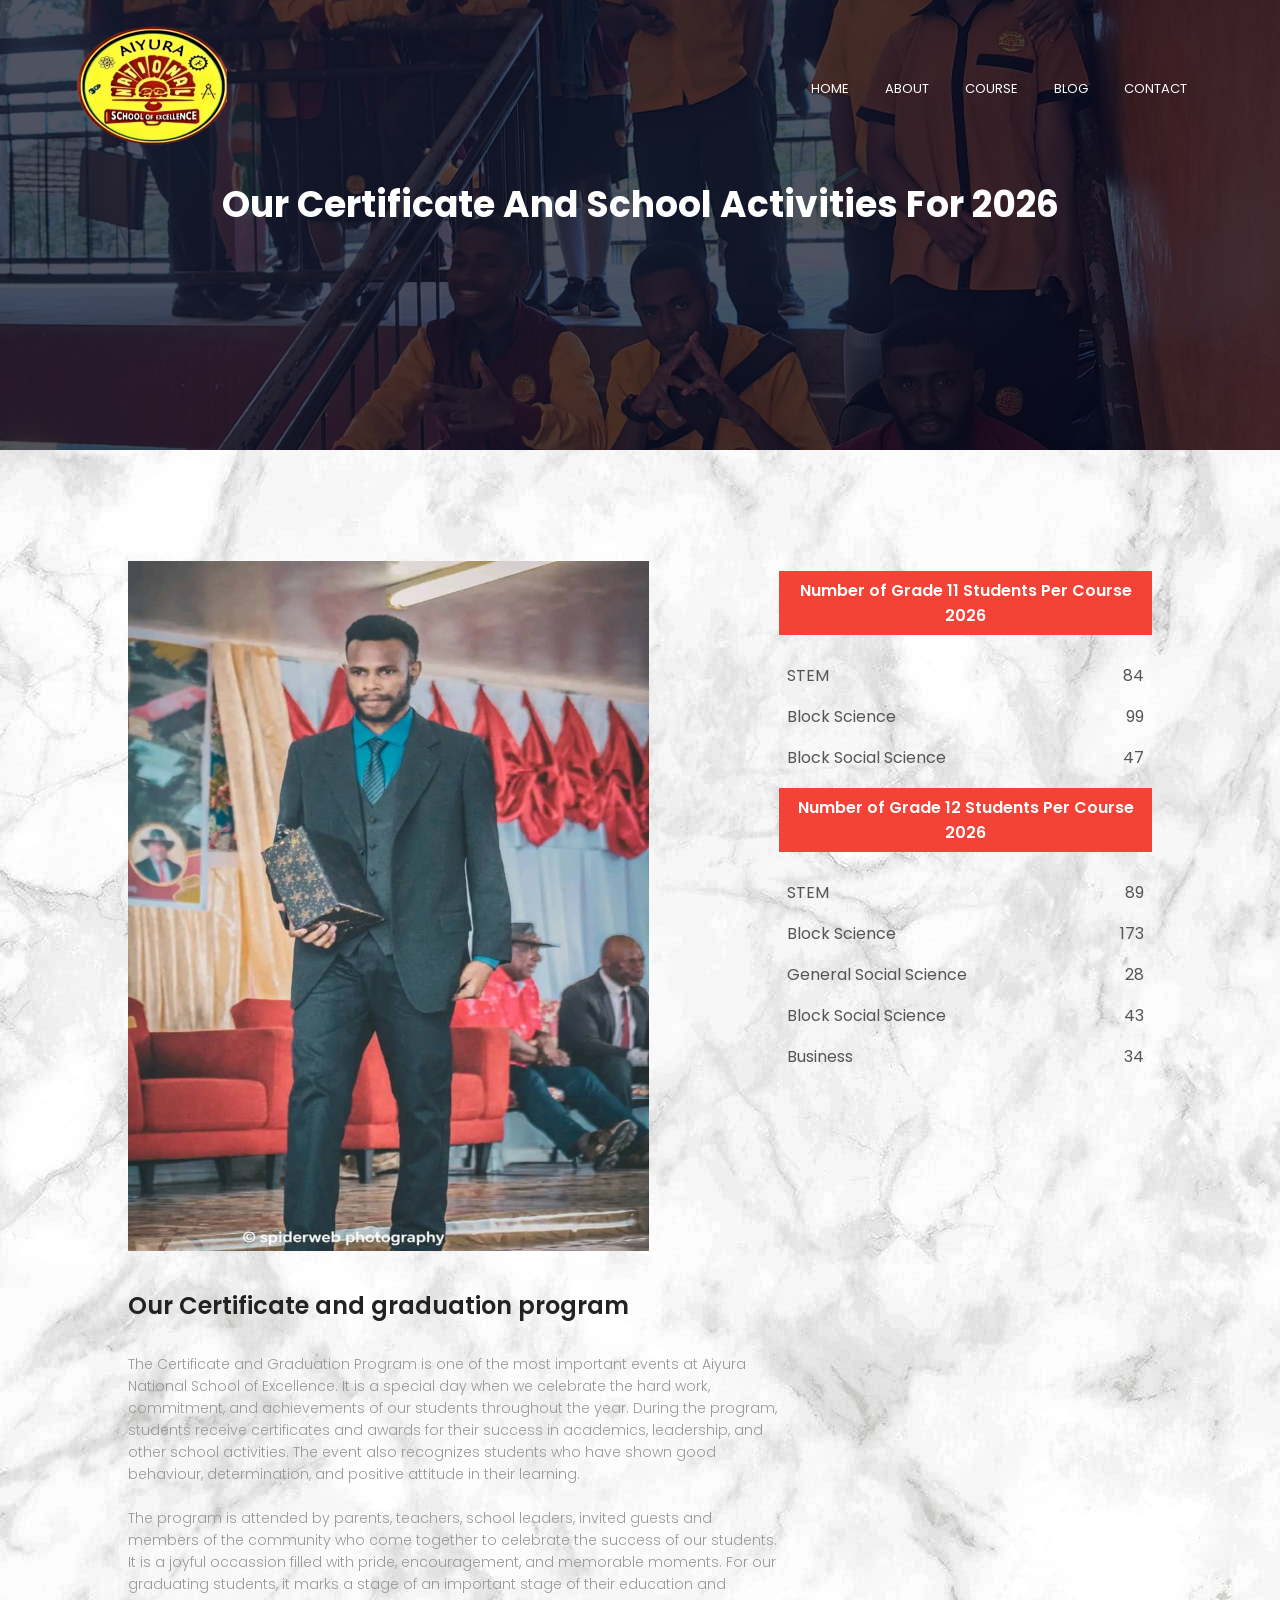
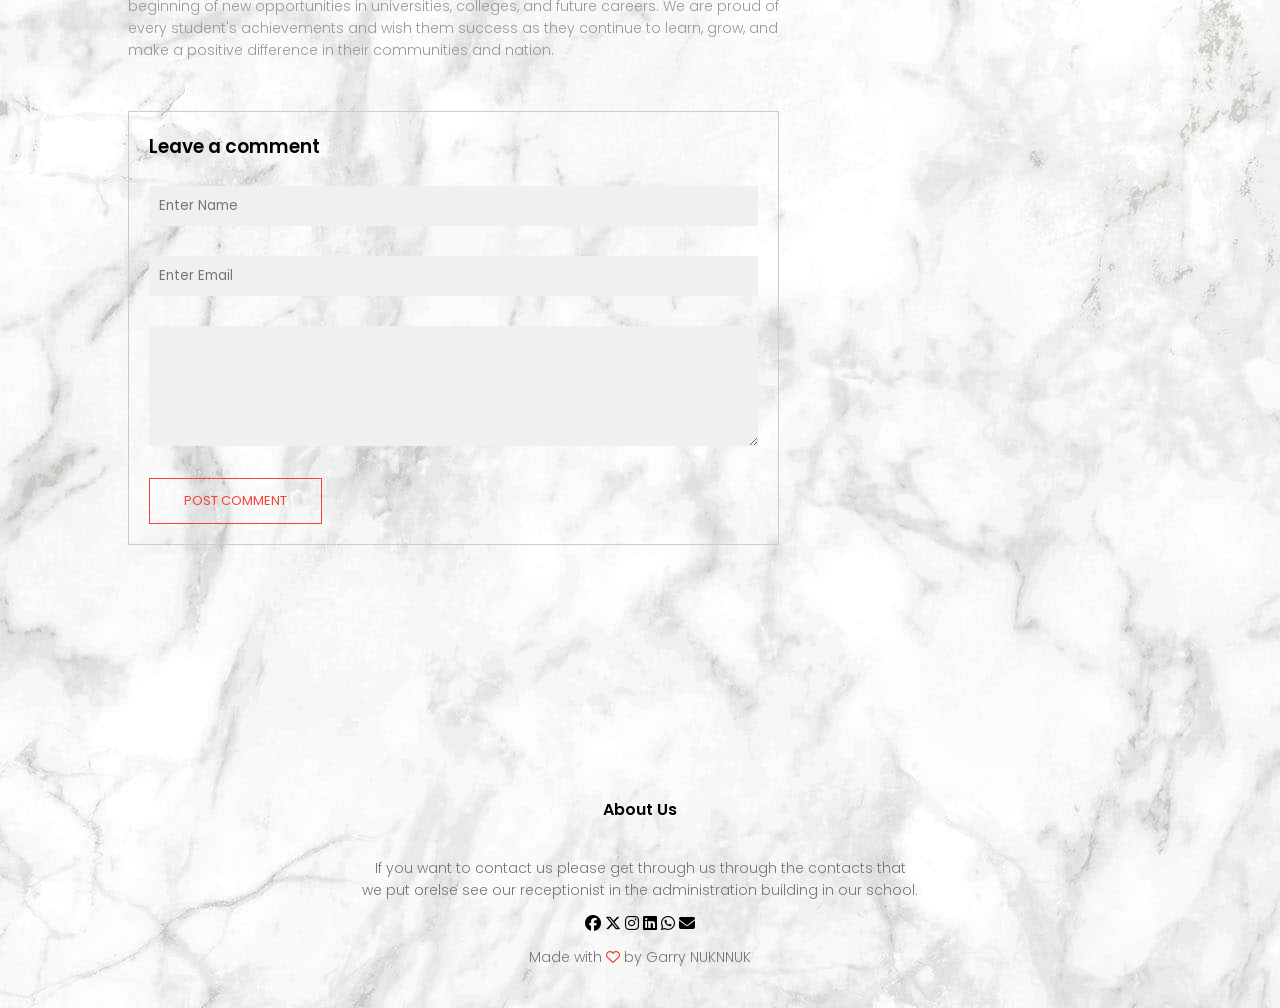
<file: blog.html>
<!DOCTYPE html>
<html>
<head>
    <meta name="viewport" content="width=device-width, initial-scale=1.0">
    <title>Aiyura NSOE Website Design</title>
    <link rel="stylesheet" href="style.css">
    <link rel="preconnect" href="https://fonts.googleapis.com">
<link rel="preconnect" href="https://fonts.gstatic.com" crossorigin>
<link href="https://fonts.googleapis.com/css2?family=Poppins:wght@100;300;400;600;700&display=swap" rel="stylesheet">
<link rel="stylesheet" href="https://cdnjs.cloudflare.com/ajax/libs/font-awesome/6.6.0/css/all.min.css">
</head>
<body class="back">
    <section class="sub-header">
        <nav>
            <a href="index.html"><img src="images/logo.png"></a>
            <div class="nav-links" id="navLinks">
                <i class="fa-solid fa-rectangle-xmark" onclick="hideMenu()"></i>
                <ul>
                    <li><a href="index.html">HOME</a></li>
                    <li><a href="about.html">ABOUT</a></li>
                    <li><a href="course.html">COURSE</a></li>
                    <li><a href="blog.html">BLOG</a></li>
                    <li><a href="contact.html">CONTACT</a></li>                 
                </ul>
            </div>
            <i class="fa-solid fa-bars" onclick="showMenu()"></i>
        </nav>
        <h1>Our Certificate And School Activities For 2026</h1>
    
    </section>

<!------- Blog Page Content ------->

<section class="blog-content">
    <div class="row">
        <div class="blog-left">
            <img src="images/certificate.jpg">
            <h2>Our Certificate and graduation program</h2>
            <p>The Certificate and Graduation Program is one of the most important events at Aiyura National School of Excellence. It is a special day when we celebrate the hard work, commitment, and achievements of our students throughout 
                the year. During the program, students receive certificates and awards for their success in academics, leadership, and other school activities. The event also recognizes students who have shown good behaviour, determination, 
                and positive attitude in their learning.<br> <br>

                The program is attended by parents, teachers, school leaders, invited guests and members of the community who come together to celebrate the success of our students. It is a joyful occassion filled with pride, encouragement, 
                and memorable moments. For our graduating students, it marks a stage of an important stage of their education and beginning of new opportunities in universities, colleges, and future careers. We are proud of every student's achievements 
                and wish them success as they continue to learn, grow, and make a positive difference in their communities and nation.</p>

            <div class="comment-box">
                <h3>Leave a comment</h3>

                <form class="comment-form" action="https://api.web3forms.com/submit" method="POST">
                    <input type="hidden" name="access_key" value="e6c5d5a3-ca3e-4460-9cb8-fcb1deeba96e">
                    <input type="text" name="name" placeholder="Enter Name" required>
                    <input type="email" name="email" placeholder="Enter Email" required>
                    <textarea rows="5" name="message" placeholder="Your comment" required>
                    </textarea>
                    <button type="submit" class="hero-btn red-btn">POST COMMENT</button>
                </form>

            </div>

        </div>
        <div class="container">
           <div class="blog-bottom">
            <h3>Number of Grade 11 Students Per Course 2026</h3>
            <div>
                 <span>STEM</span>
                 <span>84</span>
            </div>
             <div>
                 <span>Block Science</span>
                 <span>99 </span>
            </div>
             <div>
                 <span>Block Social Science</span>
                 <span>47</span>
            </div>
    

            </div>
         <div class="blog-right">
            <h3>Number of Grade 12 Students Per Course 2026</h3>
            <div>
                 <span>STEM</span>
                 <span>89</span>
            </div>
             <div>
                 <span>Block Science</span>
                 <span>173</span>
            </div>
             <div>
                 <span>General Social Science</span>
                 <span>28</span>
            </div>
             <div>
                 <span>Block Social Science</span>
                 <span>43</span>
            </div>
             <div>
                 <span>Business</span>
                 <span>34</span>
            </div>
        </div> 


        </div>

    </div>
</section>

<!----- Footer ----->

    <section class="footer">
        <h4>About Us</h4>
        <p>If you want to contact us please get through us through the contacts that<br> we put orelse see our receptionist in the administration building in our school.</p>
        <div class="icons">
            <i class="fa-brands fa-facebook"></i>
            <i class="fa-brands fa-x-twitter"></i>
            <i class="fa-brands fa-instagram"></i>
            <i class="fa-brands fa-linkedin"></i>
            <i class="fa-brands fa-whatsapp"></i>
            <i class="fa-solid fa-envelope"></i>
        </div>
        <p>Made with <i class="fa-regular fa-heart"></i> by Garry NUKNNUK</p>
    </section>

<!------- JavaScript for Toggle Menu ------>
<script>

    var navLinks= document.getElementById("navLinks");

    function showMenu(){
        navLinks.style.right = "0";
    }
     function hideMenu(){
        navLinks.style.right = "-200px";
    }


</script>    

</body>
</html>
</file>
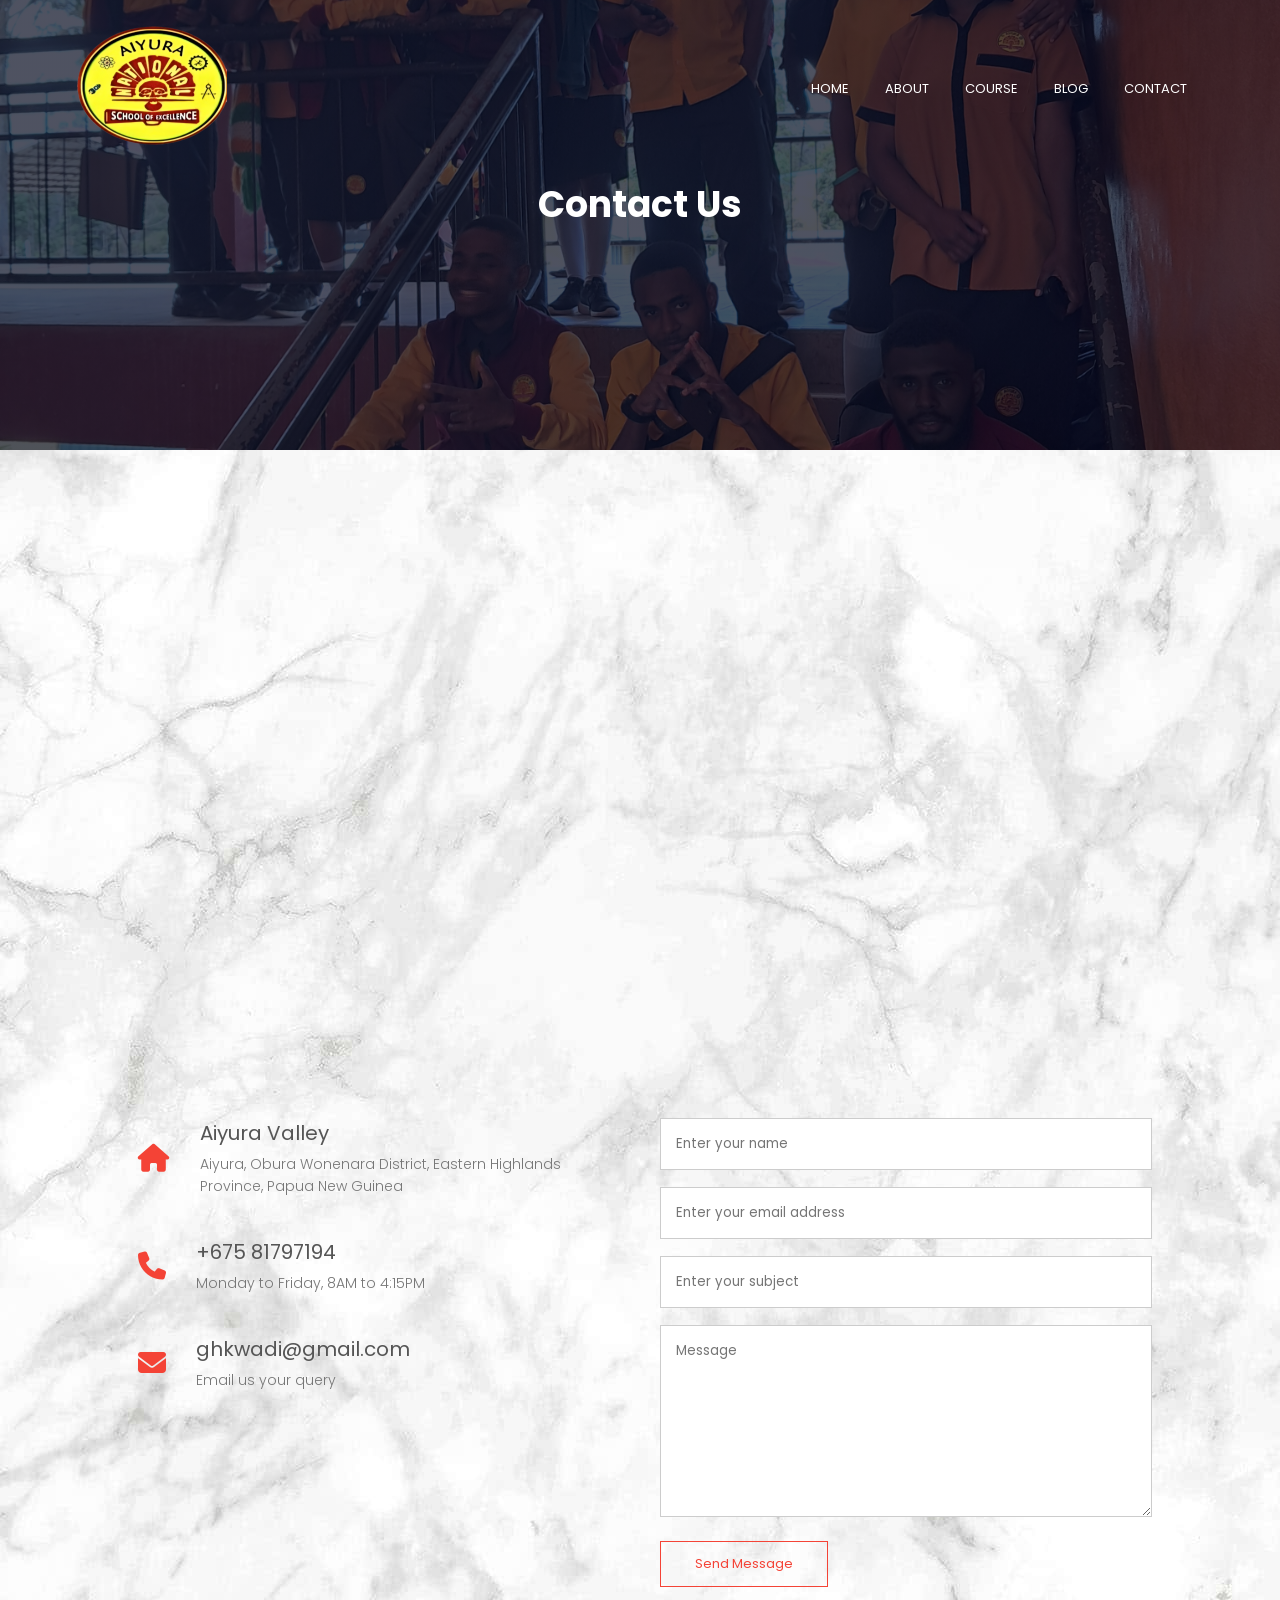
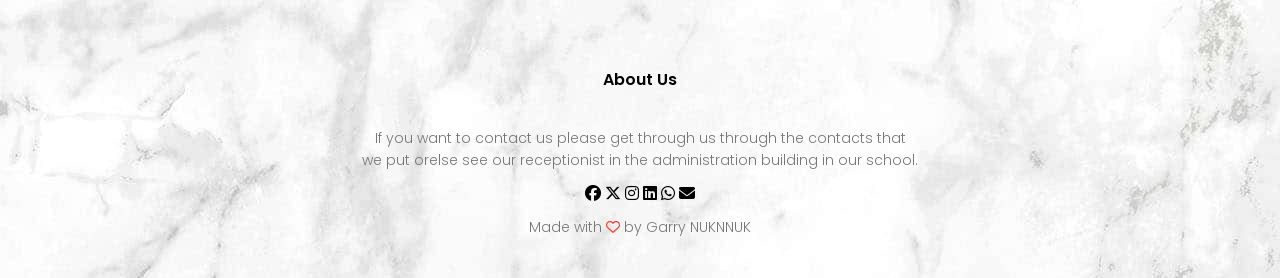
<file: contact.html>
<!DOCTYPE html>
<html>
<head>
    <meta name="viewport" content="width=device-width, initial-scale=1.0">
    <title>Aiyura NSOE Website Design</title>
    <link rel="stylesheet" href="style.css">
    <link rel="preconnect" href="https://fonts.googleapis.com">
<link rel="preconnect" href="https://fonts.gstatic.com" crossorigin>
<link href="https://fonts.googleapis.com/css2?family=Poppins:wght@100;300;400;600;700&display=swap" rel="stylesheet">
<link rel="stylesheet" href="https://cdnjs.cloudflare.com/ajax/libs/font-awesome/6.6.0/css/all.min.css">
</head>
<body class="back">
    <section class="sub-header">
        <nav>
            <a href="index.html"><img src="images/logo.png"></a>
            <div class="nav-links" id="navLinks">
                <i class="fa-solid fa-rectangle-xmark" onclick="hideMenu()"></i>
                <ul>
                    <li><a href="index.html">HOME</a></li>
                    <li><a href="about.html">ABOUT</a></li>
                    <li><a href="course.html">COURSE</a></li>
                    <li><a href="blog.html">BLOG</a></li>
                    <li><a href="contact.html">CONTACT</a></li>                 
                </ul>
            </div>
            <i class="fa-solid fa-bars" onclick="showMenu()"></i>
        </nav>
        <h1>Contact Us</h1>
    
    </section>

<!--------- Contact Us --------->

<section class="location">

    <iframe src="https://www.google.com/maps/embed?pb=!1m18!1m12!1m3!1d3965.402593241928!2d145.89267877485577!3d-6.341874193647887!2m3!1f0!2f0!3f0!3m2!1i1024!2i768!4f13.1!3m3!1m2!1s0x68f78d48ec864f51%3A0x321f3c934268779!2sAiyura%20National%20High%20School!5e0!3m2!1sen!2spg!4v1782354365566!5m2!1sen!2spg" width="600" height="450" style="border:0;" allowfullscreen="" loading="lazy" referrerpolicy="strict-origin-when-cross-origin"></iframe>

</section>
<section class="contact-us">
    <div class="row">
        <div class="contact-col">
            <div>
                <i class="fa-solid fa-home"></i>
                <span>
                    <h5>Aiyura Valley</h5>
                    <p>Aiyura, Obura Wonenara District, Eastern Highlands Province, Papua New Guinea</p>
                </span>
            </div>
             <div>
                <i class="fa-solid fa-phone"></i>
                <span>
                    <h5>+675 81797194</h5>
                    <p>Monday to Friday, 8AM to 4:15PM</p>
                </span>
            </div>
             <div>
                <i class="fa-solid fa-envelope"></i>
                <span>
                    <h5>ghkwadi@gmail.com</h5>
                    <p>Email us your query</p>
                </span>
            </div>
        </div>  
        <div class="contact-col">

            <form action="https://api.web3forms.com/submit" method="POST">
                <input type="hidden" name="access_key" value="e6c5d5a3-ca3e-4460-9cb8-fcb1deeba96e">
                <input type="text" name="name" placeholder="Enter your name" required>
                <input type="email" name="email" placeholder="Enter your email address" required>
                <input type="text" name="subject" placeholder="Enter your subject" required>
                <textarea rows="8" name="message" placeholder="Message" required></textarea>
                <button type="submit" class="hero-btn red-btn">Send Message</button> 
            </form>

        </div>      
</section>

<!----- Footer ----->

    <section class="footer">
        <h4>About Us</h4>
        <p>If you want to contact us please get through us through the contacts that<br> we put orelse see our receptionist in the administration building in our school.</p>
        <div class="icons">
            <i class="fa-brands fa-facebook"></i>
            <i class="fa-brands fa-x-twitter"></i>
            <i class="fa-brands fa-instagram"></i>
            <i class="fa-brands fa-linkedin"></i>
            <i class="fa-brands fa-whatsapp"></i>
            <i class="fa-solid fa-envelope"></i>
        </div>
        <p>Made with <i class="fa-regular fa-heart"></i> by Garry NUKNNUK</p>
    </section>

<!------- JavaScript for Toggle Menu ------>
<script>

    var navLinks= document.getElementById("navLinks");

    function showMenu(){
        navLinks.style.right = "0";
    }
     function hideMenu(){
        navLinks.style.right = "-200px";
    }


</script>    

</body>
</html>
</file>
<file: style.css>
*{
    margin: 0;
    padding: 0;
    font-family: 'Poppins', 'sans-serif';
}

.back{
    background-image: url(images/GHN.jpg);
}

.header{
    min-height: 100vh;
    width: 100%;
    background-image: linear-gradient(rgba(4,9,30,0.7),rgba(4,9,30,0.7)),url(images/banner.jpg);
    background-position: center;
    background-size: cover;
    position:relative;
}
nav{
    display: flex;
    padding: 2% 6%;
    justify-content: space-between;
    align-items: center;
}    
nav img{
    width:150px;
}
.nav-links{
    flex: 1;
    text-align: right;
}
.nav-links ul li{
    list-style: none;
    display: inline-block;
    padding: 12px 16px;
    position: relative;
}
.nav-links ul li a{
    color: #fff;
    text-decoration: none;
    font-size: 13px;
}
.nav-links ul li::after{
    content: '';
    width: 0%;
    height: 2px;
    background: #f44336;
    display: block;
    margin: auto;
    transition: 0.5s;
}
.nav-links ul li:hover::after{
    width: 100%;
}
.text-box{
    width: 90%;
    color: #fff;
    position: absolute;
    top: 50%;
    left: 50%;
    transform: translate(-50%, -50%);
    text-align: center;
    height: 60%;
}
.text-box h1{
    font-size: 62px;
}
.text-box p{
    margin:10px 0 40px;
    font-size: 14px;
    color: #fff;
}
.hero-btn{
    display: inline-block;
    text-decoration: none;
    color: #fff;
    border: 1px solid #fff;
    padding: 12px 34px;
    font-size: 13px;
    background: transparent;
    position: relative;
    cursor: pointer;
}
.hero-btn:hover{
    border: 1px solid #f44336;
    background:#f44336;
    transition: 1s;
}

nav .fa-solid{
    display: none;
}

@media(max-width: 700px){
    .text-box h1 {
        font-size: 20px;
    }
    .nav-links ul li{
        display: block;
    }
    .nav-links{
        position: fixed;
        background: #f44336;
        height: 100vh;
        width: 200px;
        top: 0;
        right: -200px;
        text-align: left;
        z-index: 2;
        transition: 1s;
    }
    nav .fa-solid{
        display: block;
        color: #fff;
        margin: 10px;
        font-size: 22px;
        cursor: pointer;
    }
    .nav-links ul{
        padding: 30px;
    }
}

/*------ COURSE ------*/

.course{
    width: 80%;
    margin: auto;
    text-align: center;
    padding-top: 100px;
}
h1{
    font-size: 36px;
    font-width: 600;
}
p{
    color: #777;
    font-size: 14px;
    font-weight: 300;
    line-height: 22px;
    padding: 10px;
}
.row{
    margin-top: 5%;
    display: flex;
    justify-content: space-between;
}
.course-col{
    flex-basis: 31%;
    background: #fff3f3;
    border-radius: 10px;
    margin-bottom: 5px;
    padding: 20px 12px;
    box-sizing: border-box;
    transition: 0.5s;
}
h3{
    text-align: center;
    font-weight: 600;
    margin: 10px 0;
}
.course-col:hover{
    box-shadow: 0 0 20px 0px rgba(0,0,0,0.2)
}

.alig{
    color: #777;
    font-size: 14px;
    font-weight: 300;
}

.align{
    padding-left: 5%;
    text-align: left;
    color: #777;
    font-size: 14px;
    font-weight: 300;
}

.ali{
    color: #222;
}

@media(max-width: 700px){
    .row{
        flex-direction: column;
    }
}

/*------ Campus ------*/

.campus{
    width: 80%;
    margin: auto;
    text-align: center;
    padding-top: 50px;
}
.campus-col{
    flex-basis: 32%;
    border-radius: 10px;
    margin-bottom: 30px;
    position: relative;
    overflow: hidden;
}
.campus-col img{
    width: 100%;
    display: block;
}
.layer{
    background: transparent;
    height: 100%;
    width: 100%;
    position: absolute;
    top: 0;
    left: 0;
    transition: 0.5s;
}
.layer:hover{
    background: rgba(226,0,0,0.7);

}
.layer h3{
    width: 100%;
    font-weight: 500;
    color: #fff;
    font-size: 26px;
    bottom: 0;
    left: 50%;
    transform: translateX(-50%);
    position: absolute;
    opacity: 0;
    transition: 0.5s;
}

.layer:hover h3{
    bottom: 49%;
    opacity: 1;

}

/*----- Facilities -----*/

.facilities{
    width: 80%;
    margin: auto;
    text-align: center;
    padding-top: 2px;
    margin-top: 1%;
}

.facilities-col{
    flex-basis: 31%;
    border-radius: 10px;
    margin-bottom: 5%;
    text-align: left;
}
.facilities-col img{
    width: 100%;
    border-radius: 10px;
    height: 75%;
}
.facilities-col{
    padding: 0;
}
.facilities-col h3{
    margin-top: 16px;
    margin-bottom: 15px;
    text-align: left;
}

/*------- Testimonials -------*/

.testimonials{
    width: 80%;
    margin: auto;
    padding-top: 100px;
    text-align: center;
}
.testimonial-col{
    flex-basis: 44%;
    border-radius: 10px;
    margin-bottom: 5%;
    text-align: left;
    background: #fff3f3;
    padding: 25px;
    cursor: pointer;
    display: flex;
}
.testimonial-col img{
    height: 40px;
    margin-left: 5px;
    margin-left: 30px;
    border-radius: 50%;
}
.testimonial-col p{
    padding: 0;
}
.testimonial-col h3{
    margin-top: 15px;
    text-align: left;
}
.testimonial-col .fa-solid{
    color: #f44336;
}
.testimonial-col .fa-regular{
    color: #f44336;
}

@media(max-width: 700px){
    .testimonial-col img{
        margin-left: 0px;
        margin-right: 15px;
    }
}

/*----- Call To Action -----*/

.cta{
    margin: 100px auto;
    width: 80%;
    background-image: linear-gradient(rgba(0,0,0,0.7),rgba(0,0,0,0.7)),url(images/banner2.jpg);
    background-position: center;
    background-size: cover;
    border-radius: 10px;
    text-align: center;
    padding: 100px 0;
}

.cta h1{
    color: #fff;
    margin-bottom: 40px;
    padding: 0;
}

@media(max-width: 700px) {
    .cta h1{
        font-size: 24px;
    }
}

/*----- Footer -----*/

.footer{
    width: 100%;
    text-align: center;
    padding: 30px 0;
}
.footer h4{
    margin-bottom: 25px;
    margin-top: 20px;
    font-weight: 600;
}

.icons .fa{
    color: #f44336;
    margin: 0 13px;
    cursor: pointer;
    padding: 18px 0;
}

.fa-heart{
    color: #f44336;
}
/*----- About Us Page -----*/

.sub-header{
    height: 50vh;
    width: 100%;
    background-image:linear-gradient(rgba(4,9,30,0.7),rgba(4,9,30,0.7)),url(images/background.jpg);
    background-position: center;
    background-size: cover;
    text-align: center;
    color: #fff;
}
.about-us{
    width: 80%;
    margin: auto;
    padding-top: 80px;
    padding-bottom: 10px;
    margin-bottom: 1%;
}

.about-col{
    flex-basis: 48%;
    padding: 30px 2px;
    margin-bottom: 1%;
}

.about-col img{
    width: 100%;
    height: 70%;
    margin-bottom: 1%;
    height: 100%;
}

.about-col h1{
    padding-top: 0;
}

.about-col p{
    padding: 15px 25px;
}

.red-btn{
    border: 1px solid #f44336;
    background: transparent;
    color: #f44336;
}

.red-btn:hover{
    color:#fff;
}

/*------ Jubilee ------*/

.jubilee h1{
    text-align: center;
}

.vid{
    display: block;
    width: 100%;
    max-width: 800px;
    height: auto;
    margin: 0 auto;
}


@media(max-width: 700px){
    .vid{
        width: 90%;
        height:auto;
        margin: 0 auto;
    }
}

/*------- Blog Content ------*/

.blog-content{
    width: 80%;
    margin: auto;
    padding: 60px 0;
}

.blog-left{
    flex-basis: 65%;
}

.blog-left img{
    width: 80%;
    height: 40%;
}

.blog-left h2{
    color: #222;
    font-weight: 600;
    margin: 30px 0;
}

.blog-left p{
    color: #999;
    padding: 0; 
}

.blog-right{
    flex-basis: 32%;
}
.blog-right h3{
    background: #f44336;
    color: #fff;
    padding: 7px 0;
    font-size: 16px;
    margin-bottom: 20px;
}

.blog-right div{
    display: flex;
    align-items: center;
    justify-content: space-between;
    color: #555;
    padding: 8px;
    box-sizing: border-box;
}


.blog-bottom{
    flex-basis: 32%;
}
.blog-bottom h3{
    background: #f44336;
    color: #fff;
    padding: 7px 0;
    font-size: 16px;
    margin-bottom: 20px;
}

.blog-bottom div{
    display: flex;
    align-items: center;
    justify-content: space-between;
    color: #555;
    padding: 8px;
    box-sizing: border-box;
}

.comment-box{
    border: 1px solid #ccc;
    margin: 50px 0;
    padding: 10px 20px;
}

.comment-box h3{
    text-align: left;
}

.comment-form input, .comment-form textarea{
    width: 100%;
    padding: 10px;
    margin: 15px 0;
    box-sizing: border-box;
    border: none;
    outline: none;
    background: #f0f0f0;
}

.comment-form button{
    margin: 10px 0;
}

@media(max-width: 700px){
    .sub-header h1{
        font-size: 24px;
    }
}

/*------- Contact Us Page -------*/

.location{ 
    width: 80%;
    margin: auto;
    padding: 80px 0;
}

.location iframe{
    width: 100%;
}

.contact-us{
    width: 80%;
    margin: auto;
}
.contact-col{
    flex-basis: 48%;
    margin-bottom: 30px;
}
.contact-col div{
    display: flex;
    align-items: center;
    margin-bottom: 40px;
}

.contact-col div .fa-solid{
    font-size: 28px;
    color: #f44336;
    margin: 10px;
    margin-right: 30px;
}

.contact-col div p{
    padding: 0;
}
.contact-col div h5{
    font-size: 20px;
    margin-bottom: 5px;
    color: #555;
    font-weight: 400;
}

.contact-col input, .contact-col textarea{
    width: 100%;
    padding: 15px;
    margin-bottom: 17px;
    outline: none;
    border: 1px solid #ccc ;
    box-sizing: border-box;
}
</file>
